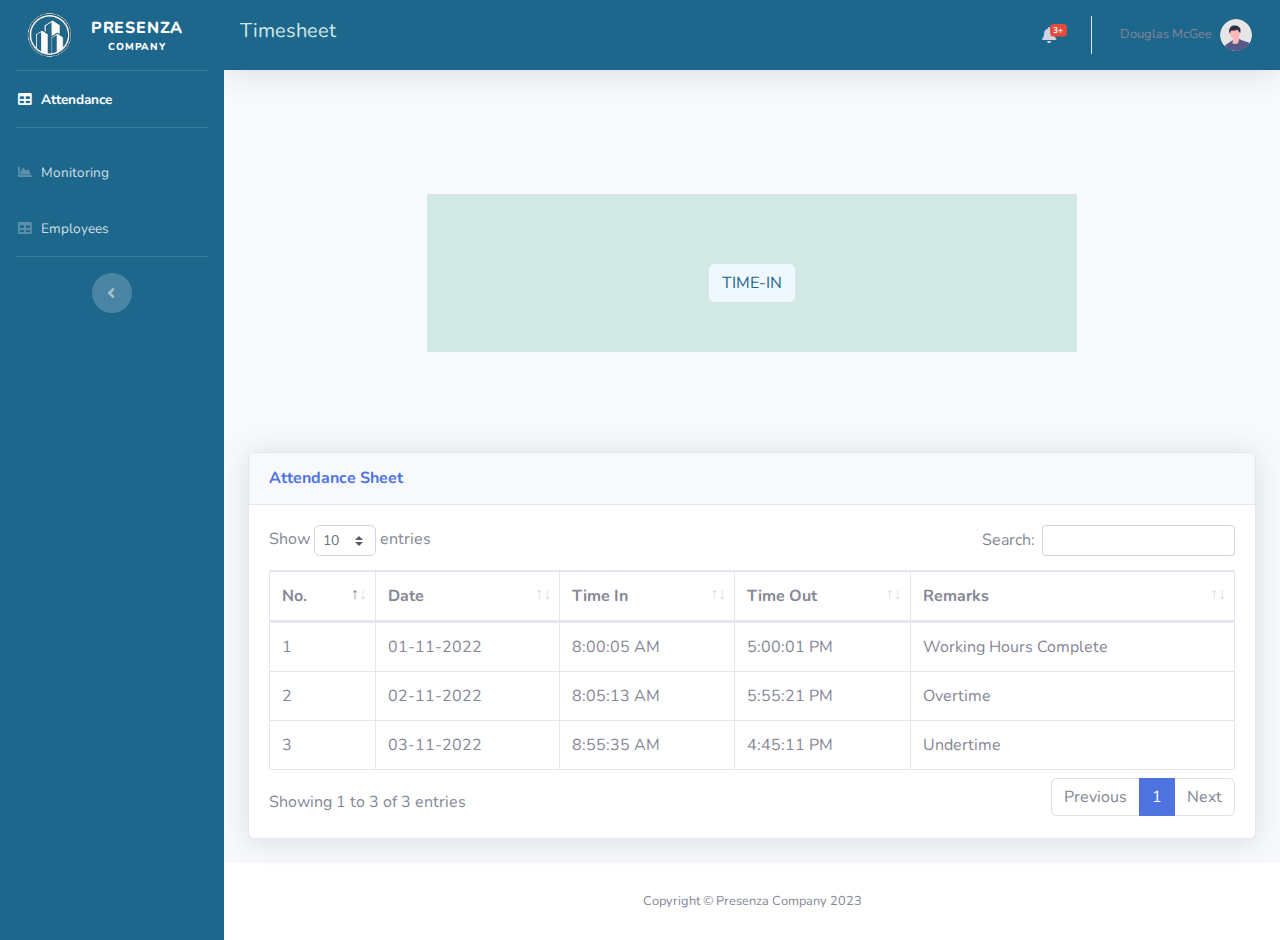
<file: index.html>
<!DOCTYPE html>
<html lang="en">
  <head>
    <meta charset="utf-8" />
    <meta http-equiv="X-UA-Compatible" content="IE=edge" />
    <meta
      name="viewport"
      content="width=device-width, initial-scale=1, shrink-to-fit=no"
    />
    <meta name="description" content="" />
    <meta name="author" content="" />

    <title>Attendance</title>

    <!-- Custom fonts for this template -->
    <link
      href="vendor/fontawesome-free/css/all.min.css"
      rel="stylesheet"
      type="text/css"
    />
    <link
      href="https://fonts.googleapis.com/css?family=Nunito:200,200i,300,300i,400,400i,600,600i,700,700i,800,800i,900,900i"
      rel="stylesheet"
    />

    <!-- Custom styles for this template -->
    <link href="css/sb-admin-2.min.css" rel="stylesheet" />

    <!-- Custom styles for this page -->
    <link
      href="vendor/datatables/dataTables.bootstrap4.min.css"
      rel="stylesheet"
    />
    <link rel="stylesheet" href="css/style.css" />
  </head>

  <body id="page-top">
    <!-- Page Wrapper -->
    <div id="wrapper">
      <!-- Sidebar -->
      <ul
        class="navbar-nav sidebar sidebar-dark accordion"
        id="accordionSidebar"
      >
        <!-- Sidebar - Brand -->
        <a
          class="sidebar-brand d-flex align-items-center justify-content-center"
          href="index.html"
        >
          <div class="sidebar-brand-icon">
            <img src="img/logo-w.png" alt="" />
          </div>
          <div class="sidebar-brand-text mx-3">
            <div>PRESENZA</div>
            <div class="com">COMPANY</div>
          </div>
        </a>

        <!-- Divider -->
        <hr class="sidebar-divider my-0" />

        <!-- Nav Item - Dashboard -->
        <li class="nav-item active">
          <a class="nav-link" href="index.html">
            <i class="fas fa-fw fa-table"></i>
            <span>Attendance</span></a
          >
        </li>

        <!-- Divider -->
        <hr class="sidebar-divider" />

        <!-- Nav Item - Monitoring -->
        <li class="nav-item">
          <a class="nav-link" href="charts.html">
            <i class="fas fa-fw fa-chart-area"></i>
            <span>Monitoring</span></a
          >
        </li>

        <!-- Nav Item - Employees -->
        <li class="nav-item">
          <a class="nav-link" href="tables.html">
            <i class="fas fa-fw fa-table"></i>
            <span>Employees</span></a
          >
        </li>

        <!-- Divider -->
        <hr class="sidebar-divider d-none d-md-block" />

        <!-- Sidebar Toggler (Sidebar) -->
        <div class="text-center d-none d-md-inline">
          <button class="rounded-circle border-0" id="sidebarToggle"></button>
        </div>
      </ul>
      <!-- End of Sidebar -->

      <!-- Content Wrapper -->
      <div id="content-wrapper" class="d-flex flex-column">
        <!-- Main Content -->
        <div id="content">
          <!-- Topbar -->
          <nav
            class="navbar navbar-expand navbar-light mainc topbar mb-4 static-top shadow"
          >
            <!-- Sidebar Toggle (Topbar) -->
            <form class="form-inline">
              <button
                id="sidebarToggleTop"
                class="btn btn-link d-md-none rounded-circle mr-3"
              >
                <i class="fa fa-bars"></i>
              </button>
            </form>

            <!-- Topbar Search -->
            <h5>Timesheet</h5>

            <!-- Topbar Navbar -->
            <ul class="navbar-nav ml-auto">
              <!-- Nav Item - Alerts -->
              <li class="nav-item dropdown no-arrow mx-1">
                <a
                  class="nav-link dropdown-toggle"
                  href="#"
                  id="alertsDropdown"
                  role="button"
                  data-toggle="dropdown"
                  aria-haspopup="true"
                  aria-expanded="false"
                >
                  <i class="fas fa-bell fa-fw"></i>
                  <!-- Counter - Alerts -->
                  <span class="badge badge-danger badge-counter">3+</span>
                </a>
                <!-- Dropdown - Alerts -->
                <div
                  class="dropdown-list dropdown-menu dropdown-menu-right shadow animated--grow-in"
                  aria-labelledby="alertsDropdown"
                >
                  <h6 class="dropdown-header">Alerts Center</h6>
                  <a class="dropdown-item d-flex align-items-center" href="#">
                    <div class="mr-3">
                      <div class="icon-circle bg-primary">
                        <i class="fas fa-file-alt text-white"></i>
                      </div>
                    </div>
                    <div>
                      <div class="small text-gray-500">December 12, 2019</div>
                      <span class="font-weight-bold"
                        >A new monthly report is ready to download!</span
                      >
                    </div>
                  </a>
                  <a class="dropdown-item d-flex align-items-center" href="#">
                    <div class="mr-3">
                      <div class="icon-circle bg-success">
                        <i class="fas fa-donate text-white"></i>
                      </div>
                    </div>
                    <div>
                      <div class="small text-gray-500">December 7, 2019</div>
                      $290.29 has been deposited into your account!
                    </div>
                  </a>
                  <a class="dropdown-item d-flex align-items-center" href="#">
                    <div class="mr-3">
                      <div class="icon-circle bg-warning">
                        <i class="fas fa-exclamation-triangle text-white"></i>
                      </div>
                    </div>
                    <div>
                      <div class="small text-gray-500">December 2, 2019</div>
                      Spending Alert: We've noticed unusually high spending for
                      your account.
                    </div>
                  </a>
                  <a
                    class="dropdown-item text-center small text-gray-500"
                    href="#"
                    >Show All Alerts</a
                  >
                </div>
              </li>

              <div class="topbar-divider d-none d-sm-block"></div>

              <!-- Nav Item - User Information -->
              <li class="nav-item dropdown no-arrow">
                <a
                  class="nav-link dropdown-toggle"
                  href="#"
                  id="userDropdown"
                  role="button"
                  data-toggle="dropdown"
                  aria-haspopup="true"
                  aria-expanded="false"
                >
                  <span class="mr-2 d-none d-lg-inline text-gray-600 small"
                    >Douglas McGee</span
                  >
                  <img
                    class="img-profile rounded-circle"
                    src="img/undraw_profile.svg"
                  />
                </a>
                <!-- Dropdown - User Information -->
                <div
                  class="dropdown-menu dropdown-menu-right shadow animated--grow-in"
                  aria-labelledby="userDropdown"
                >
                  <a class="dropdown-item" href="#">
                    <i class="fas fa-user fa-sm fa-fw mr-2 text-gray-400"></i>
                    Profile
                  </a>
                  <a class="dropdown-item" href="#">
                    <i class="fas fa-cogs fa-sm fa-fw mr-2 text-gray-400"></i>
                    Settings
                  </a>
                  <a class="dropdown-item" href="#">
                    <i class="fas fa-list fa-sm fa-fw mr-2 text-gray-400"></i>
                    Activity Log
                  </a>
                  <div class="dropdown-divider"></div>
                  <a
                    class="dropdown-item"
                    href="#"
                    data-toggle="modal"
                    data-target="#logoutModal"
                  >
                    <i
                      class="fas fa-sign-out-alt fa-sm fa-fw mr-2 text-gray-400"
                    ></i>
                    Logout
                  </a>
                </div>
              </li>
            </ul>
          </nav>
          <!-- End of Topbar -->

          <!-- Begin Page Content -->
          <div class="container-fluid">
            <!-- Page Heading -->
            <!-- Page Heading -->
            <div class="cntr">
              <div
                class="mg-100 sub-color"
                style="width: 650px; height: fit-content"
              >
                <div class="mg-50">
                  <div class="container-fluid">
                    <div class="row justify-content-around">
                      <div class="col-lg-12 cntr">
                        <div id="clock"></div>
                      </div>
                    </div>
                  </div>
                  <div class="container-fluid">
                    <div class="row justify-content-around">
                      <div class="col-lg-12 cntr">
                        <div id="date"></div>
                      </div>
                    </div>
                  </div>
                  <div class="container-fluid mg-20">
                    <div class="row justify-content-around">
                      <div class="col-lg-12 cntr">
                        <button
                          type="submit"
                          class="btn"
                          id="btn-1"
                          style="background-color: #eff8ff; color: #1d668c"
                        >
                          TIME-IN
                        </button>
                      </div>
                    </div>
                  </div>
                </div>
              </div>
            </div>

            <!-- DataTales Example -->
            <div class="card shadow mb-4">
              <div class="card-header py-3">
                <h6 class="m-0 font-weight-bold text-primary">
                  Attendance Sheet
                </h6>
              </div>
              <div class="card-body">
                <div class="table-responsive">
                  <table
                    class="table table-bordered"
                    id="dataTable"
                    width="100%"
                    cellspacing="0"
                  >
                    <thead>
                      <tr>
                        <th>No.</th>
                        <th>Date</th>
                        <th>Time In</th>
                        <th>Time Out</th>
                        <th>Remarks</th>
                      </tr>
                    </thead>
                    <tbody>
                      <tr>
                        <td>1</td>
                        <td>01-11-2022</td>
                        <td>8:00:05 AM</td>
                        <td>5:00:01 PM</td>
                        <td>Working Hours Complete</td>
                      </tr>
                      <tr>
                        <td>2</td>
                        <td>02-11-2022</td>
                        <td>8:05:13 AM</td>
                        <td>5:55:21 PM</td>
                        <td>Overtime</td>
                      </tr>
                      <tr>
                        <td>3</td>
                        <td>03-11-2022</td>
                        <td>8:55:35 AM</td>
                        <td>4:45:11 PM</td>
                        <td>Undertime</td>
                      </tr>
                    </tbody>
                  </table>
                </div>
              </div>
            </div>
          </div>
          <!-- /.container-fluid -->
        </div>
        <!-- End of Main Content -->

        <!-- Footer -->
        <footer class="sticky-footer bg-white">
          <div class="container my-auto">
            <div class="copyright text-center my-auto">
              <span>Copyright &copy; Presenza Company 2023</span>
            </div>
          </div>
        </footer>
        <!-- End of Footer -->
      </div>
      <!-- End of Content Wrapper -->
    </div>
    <!-- End of Page Wrapper -->

    <!-- Scroll to Top Button-->
    <a class="scroll-to-top rounded" href="#page-top">
      <i class="fas fa-angle-up"></i>
    </a>

    <!-- Logout Modal-->
    <div
      class="modal fade"
      id="logoutModal"
      tabindex="-1"
      role="dialog"
      aria-labelledby="exampleModalLabel"
      aria-hidden="true"
    >
      <div class="modal-dialog" role="document">
        <div class="modal-content">
          <div class="modal-header">
            <h5 class="modal-title" id="exampleModalLabel">Ready to Leave?</h5>
            <button
              class="close"
              type="button"
              data-dismiss="modal"
              aria-label="Close"
            >
              <span aria-hidden="true">×</span>
            </button>
          </div>
          <div class="modal-body">
            Select "Logout" below if you are ready to end your current session.
          </div>
          <div class="modal-footer">
            <button
              class="btn btn-secondary"
              type="button"
              data-dismiss="modal"
            >
              Cancel
            </button>
            <a class="btn btn-primary" href="login.html">Logout</a>
          </div>
        </div>
      </div>
    </div>

    <!-- Bootstrap core JavaScript-->
    <script src="vendor/jquery/jquery.min.js"></script>
    <script src="vendor/bootstrap/js/bootstrap.bundle.min.js"></script>

    <!-- Core plugin JavaScript-->
    <script src="vendor/jquery-easing/jquery.easing.min.js"></script>

    <!-- Custom scripts for all pages-->
    <script src="js/sb-admin-2.min.js"></script>

    <!-- Page level plugins -->
    <script src="vendor/datatables/jquery.dataTables.min.js"></script>
    <script src="vendor/datatables/dataTables.bootstrap4.min.js"></script>

    <!-- Page level custom scripts -->
    <script src="js/demo/datatables-demo.js"></script>

    <script>
      function updateClock() {
        // Get the current time
        var now = new Date();

        // Get the hours, minutes, and seconds
        var hours = now.getHours();
        var minutes = now.getMinutes();
        var seconds = now.getSeconds();

        // Pad the hours, minutes, and seconds with leading zeros if needed
        hours = hours < 10 ? "0" + hours : hours;
        minutes = minutes < 10 ? "0" + minutes : minutes;
        seconds = seconds < 10 ? "0" + seconds : seconds;

        // Convert the hours to 12-hour format
        var ampm = hours >= 12 ? "PM" : "AM";
        hours = hours > 12 ? hours - 12 : hours;
        hours = hours == 0 ? 12 : hours;

        // Construct the clock display string
        var clockString = hours + ":" + minutes + ":" + seconds + " " + ampm;

        // Update the clock div with the current time
        document.getElementById("clock").innerHTML = clockString;
      }

      // Update the clock every 1000 milliseconds (1 second)
      setInterval(updateClock, 1000);

      function updateDate() {
        // Get the current date
        var now = new Date();

        // Get the day of the week, month, day, and year

        var month = [
          "January",
          "February",
          "March",
          "April",
          "May",
          "June",
          "July",
          "August",
          "September",
          "October",
          "November",
          "December",
        ][now.getMonth()];
        var day = now.getDate();
        var year = now.getFullYear();

        // Construct the date display string
        var dateString = " " + month + " " + day + ", " + year;

        // Update the date div with the current date
        document.getElementById("date").innerHTML = dateString;
      }

      // Update the date every 1000 milliseconds (1 second)
      setInterval(updateDate, 1000);
    </script>
  </body>
</html>
</file>
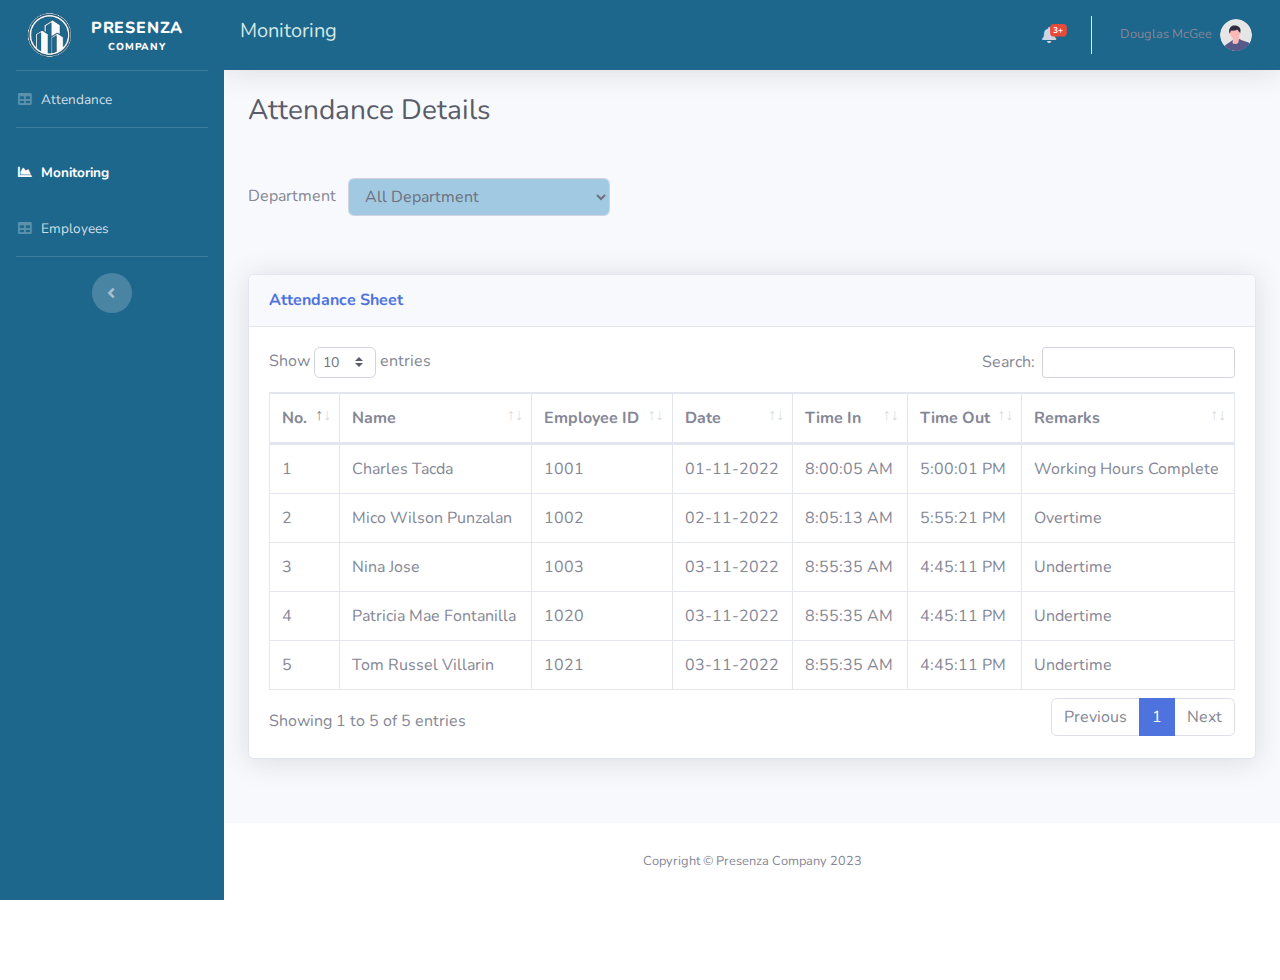
<file: charts.html>
<!DOCTYPE html>
<html lang="en">
  <head>
    <meta charset="utf-8" />
    <meta http-equiv="X-UA-Compatible" content="IE=edge" />
    <meta
      name="viewport"
      content="width=device-width, initial-scale=1, shrink-to-fit=no"
    />
    <meta name="description" content="" />
    <meta name="author" content="" />

    <title>Monitoring</title>

    <!-- Custom fonts for this template -->
    <link
      href="vendor/fontawesome-free/css/all.min.css"
      rel="stylesheet"
      type="text/css"
    />
    <link
      href="https://fonts.googleapis.com/css?family=Nunito:200,200i,300,300i,400,400i,600,600i,700,700i,800,800i,900,900i"
      rel="stylesheet"
    />

    <!-- Custom styles for this template -->
    <link href="css/sb-admin-2.min.css" rel="stylesheet" />

    <!-- Custom styles for this page -->
    <link
      href="vendor/datatables/dataTables.bootstrap4.min.css"
      rel="stylesheet"
    />
    <link rel="stylesheet" href="css/style.css" />
  </head>

  <body id="page-top">
    <!-- Page Wrapper -->
    <div id="wrapper">
      <!-- Sidebar -->
      <ul
        class="navbar-nav sidebar sidebar-dark accordion"
        id="accordionSidebar"
      >
        <!-- Sidebar - Brand -->
        <a
          class="sidebar-brand d-flex align-items-center justify-content-center"
          href="index.html"
        >
          <div class="sidebar-brand-icon">
            <img src="img/logo-w.png" alt="" />
          </div>
          <div class="sidebar-brand-text mx-3">
            <div>PRESENZA</div>
            <div class="com">COMPANY</div>
          </div>
        </a>

        <!-- Divider -->
        <hr class="sidebar-divider my-0" />

        <!-- Nav Item - Dashboard -->
        <li class="nav-item">
          <a class="nav-link" href="index.html">
            <i class="fas fa-fw fa-table"></i>
            <span>Attendance</span></a
          >
        </li>

        <!-- Divider -->
        <hr class="sidebar-divider" />

        <!-- Nav Item - Monitoring -->
        <li class="nav-item active">
          <a class="nav-link" href="charts.html">
            <i class="fas fa-fw fa-chart-area"></i>
            <span>Monitoring</span></a
          >
        </li>

        <!-- Nav Item - Employees -->
        <li class="nav-item">
          <a class="nav-link" href="tables.html">
            <i class="fas fa-fw fa-table"></i>
            <span>Employees</span></a
          >
        </li>

        <!-- Divider -->
        <hr class="sidebar-divider d-none d-md-block" />

        <!-- Sidebar Toggler (Sidebar) -->
        <div class="text-center d-none d-md-inline">
          <button class="rounded-circle border-0" id="sidebarToggle"></button>
        </div>
      </ul>
      <!-- End of Sidebar -->

      <!-- Content Wrapper -->
      <div id="content-wrapper" class="d-flex flex-column">
        <!-- Main Content -->
        <div id="content">
          <!-- Topbar -->
          <nav
            class="navbar navbar-expand navbar-light mainc topbar mb-4 static-top shadow"
          >
            <!-- Sidebar Toggle (Topbar) -->
            <form class="form-inline">
              <button
                id="sidebarToggleTop"
                class="btn btn-link d-md-none rounded-circle mr-3"
              >
                <i class="fa fa-bars"></i>
              </button>
            </form>

            <!-- Topbar Search -->
            <h5>Monitoring</h5>

            <!-- Topbar Navbar -->
            <ul class="navbar-nav ml-auto">
              <!-- Nav Item - Alerts -->
              <li class="nav-item dropdown no-arrow mx-1">
                <a
                  class="nav-link dropdown-toggle"
                  href="#"
                  id="alertsDropdown"
                  role="button"
                  data-toggle="dropdown"
                  aria-haspopup="true"
                  aria-expanded="false"
                >
                  <i class="fas fa-bell fa-fw"></i>
                  <!-- Counter - Alerts -->
                  <span class="badge badge-danger badge-counter">3+</span>
                </a>
                <!-- Dropdown - Alerts -->
                <div
                  class="dropdown-list dropdown-menu dropdown-menu-right shadow animated--grow-in"
                  aria-labelledby="alertsDropdown"
                >
                  <h6 class="dropdown-header">Alerts Center</h6>
                  <a class="dropdown-item d-flex align-items-center" href="#">
                    <div class="mr-3">
                      <div class="icon-circle bg-primary">
                        <i class="fas fa-file-alt text-white"></i>
                      </div>
                    </div>
                    <div>
                      <div class="small text-gray-500">December 12, 2019</div>
                      <span class="font-weight-bold"
                        >A new monthly report is ready to download!</span
                      >
                    </div>
                  </a>
                  <a class="dropdown-item d-flex align-items-center" href="#">
                    <div class="mr-3">
                      <div class="icon-circle bg-success">
                        <i class="fas fa-donate text-white"></i>
                      </div>
                    </div>
                    <div>
                      <div class="small text-gray-500">December 7, 2019</div>
                      $290.29 has been deposited into your account!
                    </div>
                  </a>
                  <a class="dropdown-item d-flex align-items-center" href="#">
                    <div class="mr-3">
                      <div class="icon-circle bg-warning">
                        <i class="fas fa-exclamation-triangle text-white"></i>
                      </div>
                    </div>
                    <div>
                      <div class="small text-gray-500">December 2, 2019</div>
                      Spending Alert: We've noticed unusually high spending for
                      your account.
                    </div>
                  </a>
                  <a
                    class="dropdown-item text-center small text-gray-500"
                    href="#"
                    >Show All Alerts</a
                  >
                </div>
              </li>

              <div class="topbar-divider d-none d-sm-block"></div>

              <!-- Nav Item - User Information -->
              <li class="nav-item dropdown no-arrow">
                <a
                  class="nav-link dropdown-toggle"
                  href="#"
                  id="userDropdown"
                  role="button"
                  data-toggle="dropdown"
                  aria-haspopup="true"
                  aria-expanded="false"
                >
                  <span class="mr-2 d-none d-lg-inline text-gray-600 small"
                    >Douglas McGee</span
                  >
                  <img
                    class="img-profile rounded-circle"
                    src="img/undraw_profile.svg"
                  />
                </a>
                <!-- Dropdown - User Information -->
                <div
                  class="dropdown-menu dropdown-menu-right shadow animated--grow-in"
                  aria-labelledby="userDropdown"
                >
                  <a class="dropdown-item" href="#">
                    <i class="fas fa-user fa-sm fa-fw mr-2 text-gray-400"></i>
                    Profile
                  </a>
                  <a class="dropdown-item" href="#">
                    <i class="fas fa-cogs fa-sm fa-fw mr-2 text-gray-400"></i>
                    Settings
                  </a>
                  <a class="dropdown-item" href="#">
                    <i class="fas fa-list fa-sm fa-fw mr-2 text-gray-400"></i>
                    Activity Log
                  </a>
                  <div class="dropdown-divider"></div>
                  <a
                    class="dropdown-item"
                    href="#"
                    data-toggle="modal"
                    data-target="#logoutModal"
                  >
                    <i
                      class="fas fa-sign-out-alt fa-sm fa-fw mr-2 text-gray-400"
                    ></i>
                    Logout
                  </a>
                </div>
              </li>
            </ul>
          </nav>
          <!-- End of Topbar -->

          <!-- Begin Page Content -->
          <div class="container-fluid">
            <!-- Page Heading -->
            <h1 class="h3 mb-2 text-gray-800">Attendance Details</h1>
            <!-- DataTales Example -->

            <div class="row mg-50">
              <p class="ml-10 mg-10">Department</p>
              <div class="dropdown">
                <select
                  id="dept"
                  class="form-select form-control btnc"
                  style="width: max-content"
                >
                <option selected>All Department</option>
                <option>Human Resource Department</option>
                <option>IT Department</option>
                <option>Marketing Department</option>
                <option>Operations Department</option>
                </select>
              </div>
            </div>

          

            <!-- DataTales Example -->
            <div class="card shadow mb-4">
              <div class="card-header py-3">
                <h6 class="m-0 font-weight-bold text-primary">
                  Attendance Sheet
                </h6>
              </div>
              <div class="card-body">
                <div class="table-responsive">
                  <table
                    class="table table-bordered"
                    id="dataTable"
                    width="100%"
                    cellspacing="0"
                  >
                    <thead>
                      <tr>
                        <th>No.</th>
                        <th>Name</th>
                        <th>Employee ID</th>
                        <th>Date</th>
                        <th>Time In</th>
                        <th>Time Out</th>
                        <th>Remarks</th>
                      </tr>
                    </thead>
                    <tbody>
                      <tr>
                        <td>1</td>
                        <td>Charles Tacda</td>
                        <td>1001</td>
                        <td>01-11-2022</td>
                        <td>8:00:05 AM</td>
                        <td>5:00:01 PM</td>
                        <td>Working Hours Complete</td>
                      </tr>
                      <tr>
                        <td>2</td>
                        <td>Mico Wilson Punzalan</td>
                        <td>1002</td>
                        <td>02-11-2022</td>
                        <td>8:05:13 AM</td>
                        <td>5:55:21 PM</td>
                        <td>Overtime</td>
                      </tr>
                      <tr>
                        <td>3</td>
                        <td>Nina Jose</td>
                        <td>1003</td>
                        <td>03-11-2022</td>
                        <td>8:55:35 AM</td>
                        <td>4:45:11 PM</td>
                        <td>Undertime</td>
                      </tr>
                      <tr>
                        <td>4</td>
                        <td>Patricia Mae Fontanilla</td>
                        <td>1020</td>
                        <td>03-11-2022</td>
                        <td>8:55:35 AM</td>
                        <td>4:45:11 PM</td>
                        <td>Undertime</td>
                      </tr>
                      <tr>
                        <td>5</td>
                        <td>Tom Russel Villarin</td>
                        <td>1021</td>
                        <td>03-11-2022</td>
                        <td>8:55:35 AM</td>
                        <td>4:45:11 PM</td>
                        <td>Undertime</td>
                      </tr>
                    </tbody>
                  </table>
                </div>
              </div>
            </div>
          </div>
          <!-- /.container-fluid -->
        </div>
        <!-- End of Main Content -->

        <!-- Footer -->
        <footer class="sticky-footer bg-white">
          <div class="container my-auto">
            <div class="copyright text-center my-auto">
              <span>Copyright &copy; Presenza Company 2023</span>
            </div>
          </div>
        </footer>
        <!-- End of Footer -->
      </div>
      <!-- End of Content Wrapper -->
    </div>
    <!-- End of Page Wrapper -->

    <!-- Scroll to Top Button-->
    <a class="scroll-to-top rounded" href="#page-top">
      <i class="fas fa-angle-up"></i>
    </a>

    <!-- Logout Modal-->
    <div
      class="modal fade"
      id="logoutModal"
      tabindex="-1"
      role="dialog"
      aria-labelledby="exampleModalLabel"
      aria-hidden="true"
    >
      <div class="modal-dialog" role="document">
        <div class="modal-content">
          <div class="modal-header">
            <h5 class="modal-title" id="exampleModalLabel">Ready to Leave?</h5>
            <button
              class="close"
              type="button"
              data-dismiss="modal"
              aria-label="Close"
            >
              <span aria-hidden="true">×</span>
            </button>
          </div>
          <div class="modal-body">
            Select "Logout" below if you are ready to end your current session.
          </div>
          <div class="modal-footer">
            <button
              class="btn btn-secondary"
              type="button"
              data-dismiss="modal"
            >
              Cancel
            </button>
            <a class="btn btn-primary" href="login.html">Logout</a>
          </div>
        </div>
      </div>
    </div>

    <!-- Bootstrap core JavaScript-->
    <script src="vendor/jquery/jquery.min.js"></script>
    <script src="vendor/bootstrap/js/bootstrap.bundle.min.js"></script>

    <!-- Core plugin JavaScript-->
    <script src="vendor/jquery-easing/jquery.easing.min.js"></script>

    <!-- Custom scripts for all pages-->
    <script src="js/sb-admin-2.min.js"></script>

    <!-- Page level plugins -->
    <script src="vendor/datatables/jquery.dataTables.min.js"></script>
    <script src="vendor/datatables/dataTables.bootstrap4.min.js"></script>

    <!-- Page level custom scripts -->
    <script src="js/demo/datatables-demo.js"></script>
  </body>
</html>
</file>
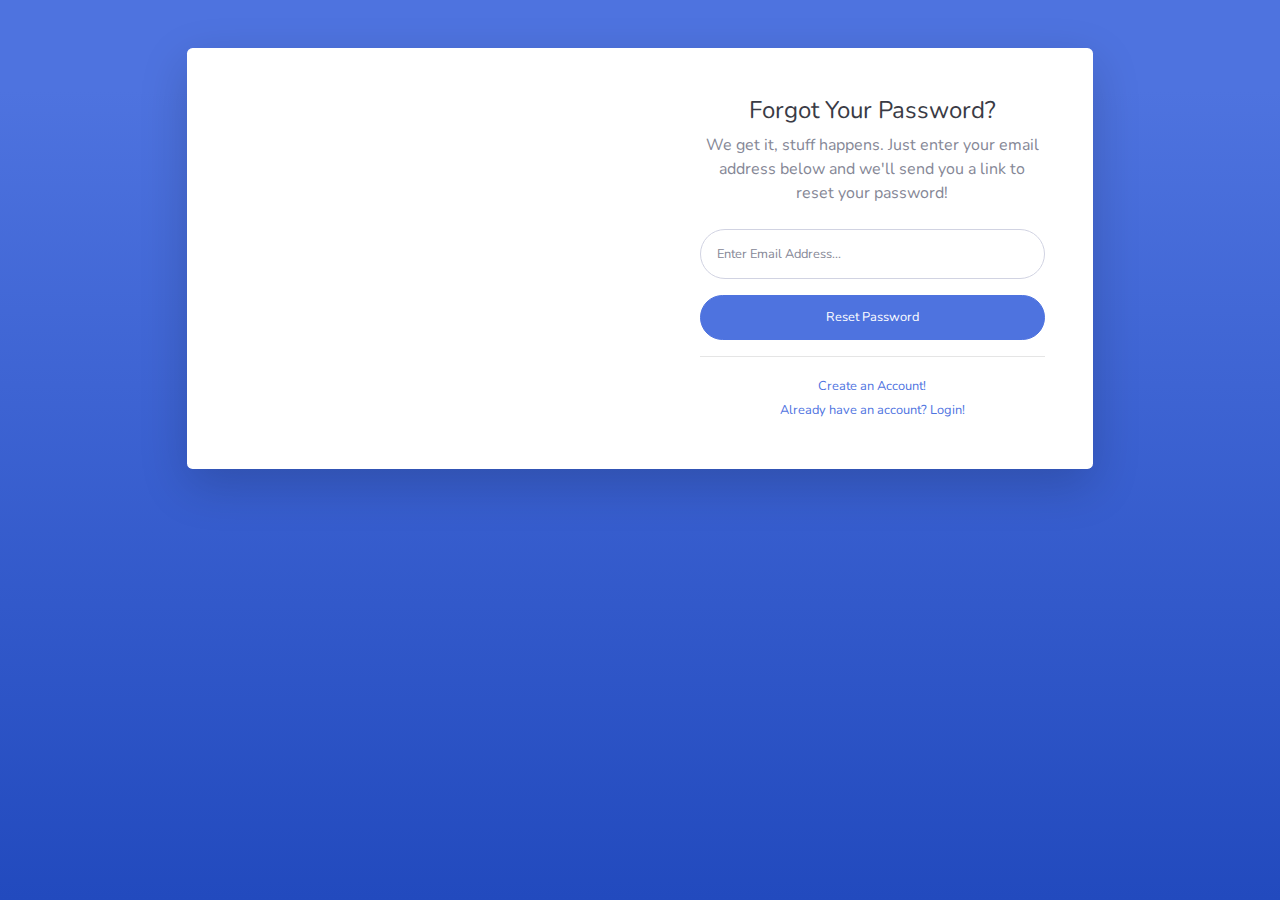
<file: forgot-password.html>
<!DOCTYPE html>
<html lang="en">

<head>

    <meta charset="utf-8">
    <meta http-equiv="X-UA-Compatible" content="IE=edge">
    <meta name="viewport" content="width=device-width, initial-scale=1, shrink-to-fit=no">
    <meta name="description" content="">
    <meta name="author" content="">

    <title>SB Admin 2 - Forgot Password</title>

    <!-- Custom fonts for this template-->
    <link href="vendor/fontawesome-free/css/all.min.css" rel="stylesheet" type="text/css">
    <link
        href="https://fonts.googleapis.com/css?family=Nunito:200,200i,300,300i,400,400i,600,600i,700,700i,800,800i,900,900i"
        rel="stylesheet">

    <!-- Custom styles for this template-->
    <link href="css/sb-admin-2.min.css" rel="stylesheet">

</head>

<body class="bg-gradient-primary">

    <div class="container">

        <!-- Outer Row -->
        <div class="row justify-content-center">

            <div class="col-xl-10 col-lg-12 col-md-9">

                <div class="card o-hidden border-0 shadow-lg my-5">
                    <div class="card-body p-0">
                        <!-- Nested Row within Card Body -->
                        <div class="row">
                            <div class="col-lg-6 d-none d-lg-block bg-password-image"></div>
                            <div class="col-lg-6">
                                <div class="p-5">
                                    <div class="text-center">
                                        <h1 class="h4 text-gray-900 mb-2">Forgot Your Password?</h1>
                                        <p class="mb-4">We get it, stuff happens. Just enter your email address below
                                            and we'll send you a link to reset your password!</p>
                                    </div>
                                    <form class="user">
                                        <div class="form-group">
                                            <input type="email" class="form-control form-control-user"
                                                id="exampleInputEmail" aria-describedby="emailHelp"
                                                placeholder="Enter Email Address...">
                                        </div>
                                        <a href="login.html" class="btn btn-primary btn-user btn-block">
                                            Reset Password
                                        </a>
                                    </form>
                                    <hr>
                                    <div class="text-center">
                                        <a class="small" href="register.html">Create an Account!</a>
                                    </div>
                                    <div class="text-center">
                                        <a class="small" href="login.html">Already have an account? Login!</a>
                                    </div>
                                </div>
                            </div>
                        </div>
                    </div>
                </div>

            </div>

        </div>

    </div>

    <!-- Bootstrap core JavaScript-->
    <script src="vendor/jquery/jquery.min.js"></script>
    <script src="vendor/bootstrap/js/bootstrap.bundle.min.js"></script>

    <!-- Core plugin JavaScript-->
    <script src="vendor/jquery-easing/jquery.easing.min.js"></script>

    <!-- Custom scripts for all pages-->
    <script src="js/sb-admin-2.min.js"></script>

</body>

</html>
</file>
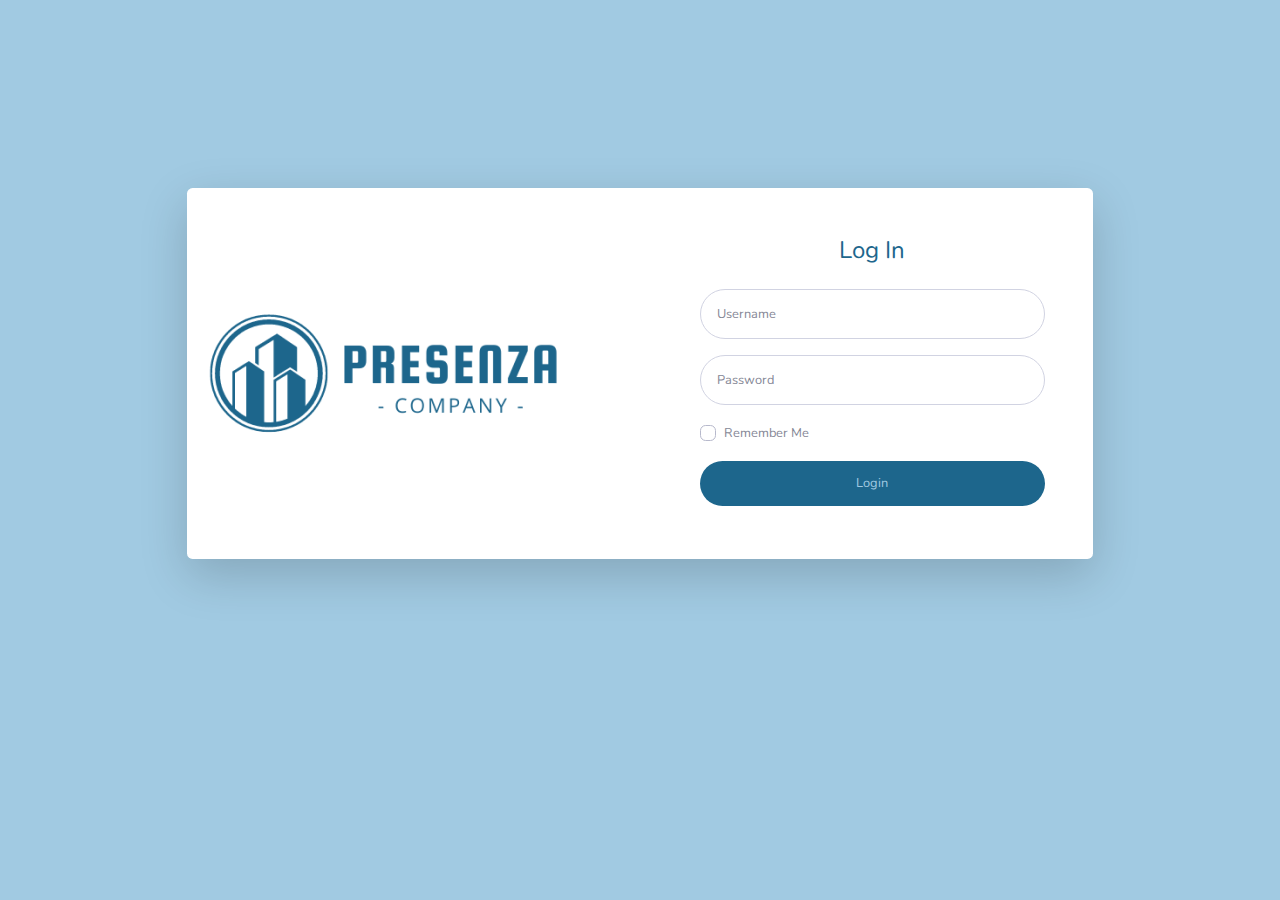
<file: login.html>
<!DOCTYPE html>
<html lang="en">

<head>

    <meta charset="utf-8">
    <meta http-equiv="X-UA-Compatible" content="IE=edge">
    <meta name="viewport" content="width=device-width, initial-scale=1, shrink-to-fit=no">
    <meta name="description" content="">
    <meta name="author" content="">

    <title>Login</title>

    <!-- Custom fonts for this template-->
    <link href="vendor/fontawesome-free/css/all.min.css" rel="stylesheet" type="text/css">
    <link
        href="https://fonts.googleapis.com/css?family=Nunito:200,200i,300,300i,400,400i,600,600i,700,700i,800,800i,900,900i"
        rel="stylesheet">

    <!-- Custom styles for this template-->
    <link href="css/sb-admin-2.min.css" rel="stylesheet">
    <link rel="stylesheet" href="css/style.css">
    <link rel="stylesheet" href="font-awesome/css/all.min.css">

</head>

<body class="btnc">


    <div class="container mg-150" >

        <!-- Outer Row -->
        <div class="row justify-content-center">

            <div class="col-xl-10 col-lg-12 col-md-9">

                <div class="card o-hidden border-0 shadow-lg my-5">
                    <div class="card-body p-0">
                        <!-- Nested Row within Card Body -->
                        <div class="row">
                            <div class="col-lg-6 d-none d-lg-block"><img src="img/logoimg.png" alt=""></div>
                            <div class="col-lg-6">
                                <div class="p-5">
                                    <div class="text-center">
                                        <h1 class="h4 tcolor mb-4">Log In</h1>
                                    </div>
                                    <form class="user">
                                        <div class="form-group">
                                            <input type="name" class="form-control form-control-user"
                                                id="exampleInputName" aria-describedby="Name"
                                                placeholder="Username">
                                        </div>
                                        <div class="form-group">
                                            <input type="password" class="form-control form-control-user"
                                                id="exampleInputPassword" placeholder="Password">
                                        </div>
                                            

                                        <div class="form-group">
                                            <div class="custom-control custom-checkbox small">
                                                <input type="checkbox" class="custom-control-input" id="customCheck">
                                                <label class="custom-control-label" for="customCheck">Remember
                                                    Me</label>
                                            </div>
                                        </div>
                                        <a href="index.html" class="btn mainc btn-user btn-block" style="color: #A1CAE2;">
                                            Login
                                        </a>
                                   
                                        
                                    </form>
                                 
                                </div>
                            </div>
                        </div>
                    </div>
                </div>

            </div>

        </div>

    </div>

    <!-- Bootstrap core JavaScript-->
    <script src="vendor/jquery/jquery.min.js"></script>
    <script src="vendor/bootstrap/js/bootstrap.bundle.min.js"></script>

    <!-- Core plugin JavaScript-->
    <script src="vendor/jquery-easing/jquery.easing.min.js"></script>

    <!-- Custom scripts for all pages-->
    <script src="js/sb-admin-2.min.js"></script>

</body>

</html>
</file>
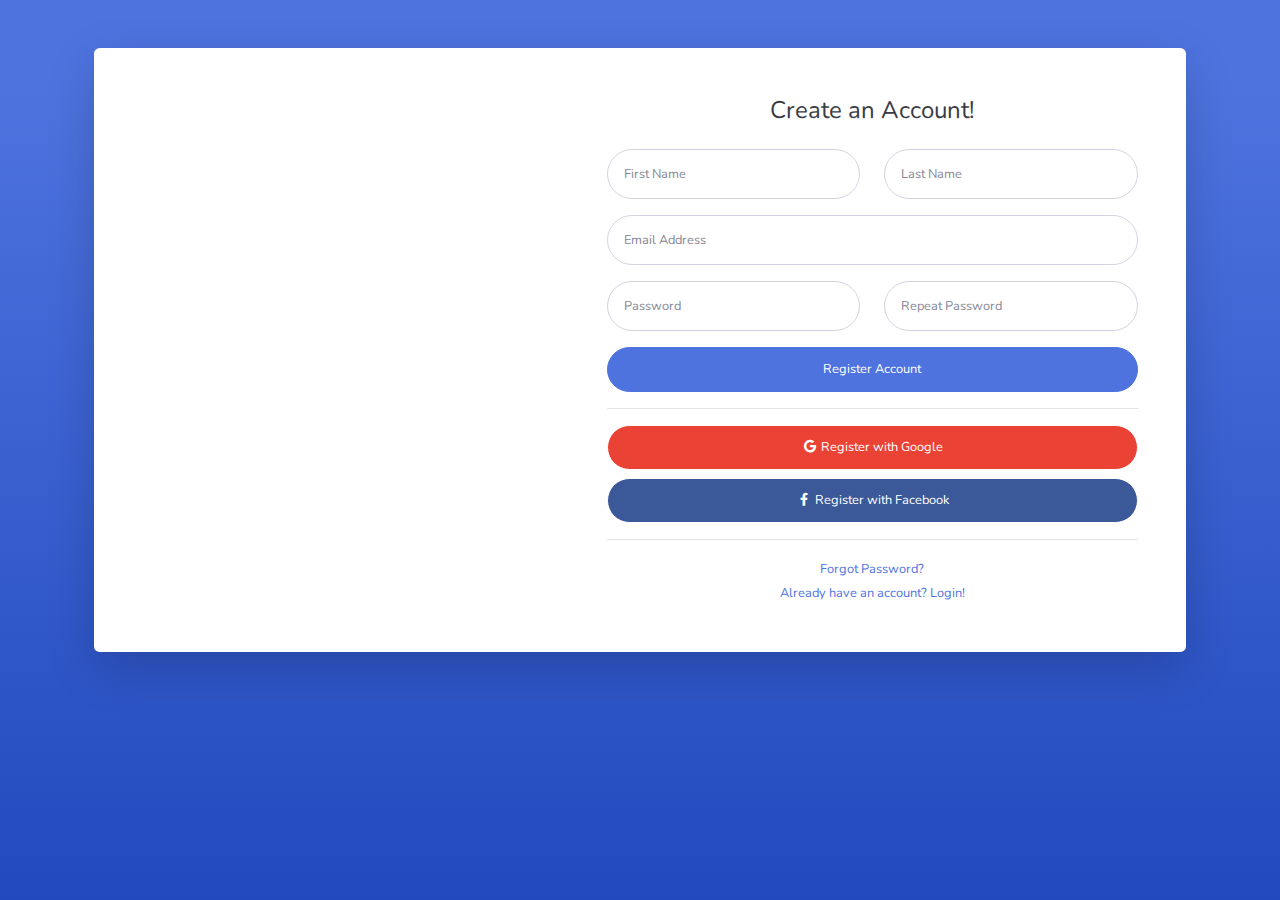
<file: register.html>
<!DOCTYPE html>
<html lang="en">

<head>

    <meta charset="utf-8">
    <meta http-equiv="X-UA-Compatible" content="IE=edge">
    <meta name="viewport" content="width=device-width, initial-scale=1, shrink-to-fit=no">
    <meta name="description" content="">
    <meta name="author" content="">

    <title>SB Admin 2 - Register</title>

    <!-- Custom fonts for this template-->
    <link href="vendor/fontawesome-free/css/all.min.css" rel="stylesheet" type="text/css">
    <link
        href="https://fonts.googleapis.com/css?family=Nunito:200,200i,300,300i,400,400i,600,600i,700,700i,800,800i,900,900i"
        rel="stylesheet">

    <!-- Custom styles for this template-->
    <link href="css/sb-admin-2.min.css" rel="stylesheet">

</head>

<body class="bg-gradient-primary">

    <div class="container">

        <div class="card o-hidden border-0 shadow-lg my-5">
            <div class="card-body p-0">
                <!-- Nested Row within Card Body -->
                <div class="row">
                    <div class="col-lg-5 d-none d-lg-block bg-register-image"></div>
                    <div class="col-lg-7">
                        <div class="p-5">
                            <div class="text-center">
                                <h1 class="h4 text-gray-900 mb-4">Create an Account!</h1>
                            </div>
                            <form class="user">
                                <div class="form-group row">
                                    <div class="col-sm-6 mb-3 mb-sm-0">
                                        <input type="text" class="form-control form-control-user" id="exampleFirstName"
                                            placeholder="First Name">
                                    </div>
                                    <div class="col-sm-6">
                                        <input type="text" class="form-control form-control-user" id="exampleLastName"
                                            placeholder="Last Name">
                                    </div>
                                </div>
                                <div class="form-group">
                                    <input type="email" class="form-control form-control-user" id="exampleInputEmail"
                                        placeholder="Email Address">
                                </div>
                                <div class="form-group row">
                                    <div class="col-sm-6 mb-3 mb-sm-0">
                                        <input type="password" class="form-control form-control-user"
                                            id="exampleInputPassword" placeholder="Password">
                                    </div>
                                    <div class="col-sm-6">
                                        <input type="password" class="form-control form-control-user"
                                            id="exampleRepeatPassword" placeholder="Repeat Password">
                                    </div>
                                </div>
                                <a href="login.html" class="btn btn-primary btn-user btn-block">
                                    Register Account
                                </a>
                                <hr>
                                <a href="index.html" class="btn btn-google btn-user btn-block">
                                    <i class="fab fa-google fa-fw"></i> Register with Google
                                </a>
                                <a href="index.html" class="btn btn-facebook btn-user btn-block">
                                    <i class="fab fa-facebook-f fa-fw"></i> Register with Facebook
                                </a>
                            </form>
                            <hr>
                            <div class="text-center">
                                <a class="small" href="forgot-password.html">Forgot Password?</a>
                            </div>
                            <div class="text-center">
                                <a class="small" href="login.html">Already have an account? Login!</a>
                            </div>
                        </div>
                    </div>
                </div>
            </div>
        </div>

    </div>

    <!-- Bootstrap core JavaScript-->
    <script src="vendor/jquery/jquery.min.js"></script>
    <script src="vendor/bootstrap/js/bootstrap.bundle.min.js"></script>

    <!-- Core plugin JavaScript-->
    <script src="vendor/jquery-easing/jquery.easing.min.js"></script>

    <!-- Custom scripts for all pages-->
    <script src="js/sb-admin-2.min.js"></script>

</body>

</html>
</file>
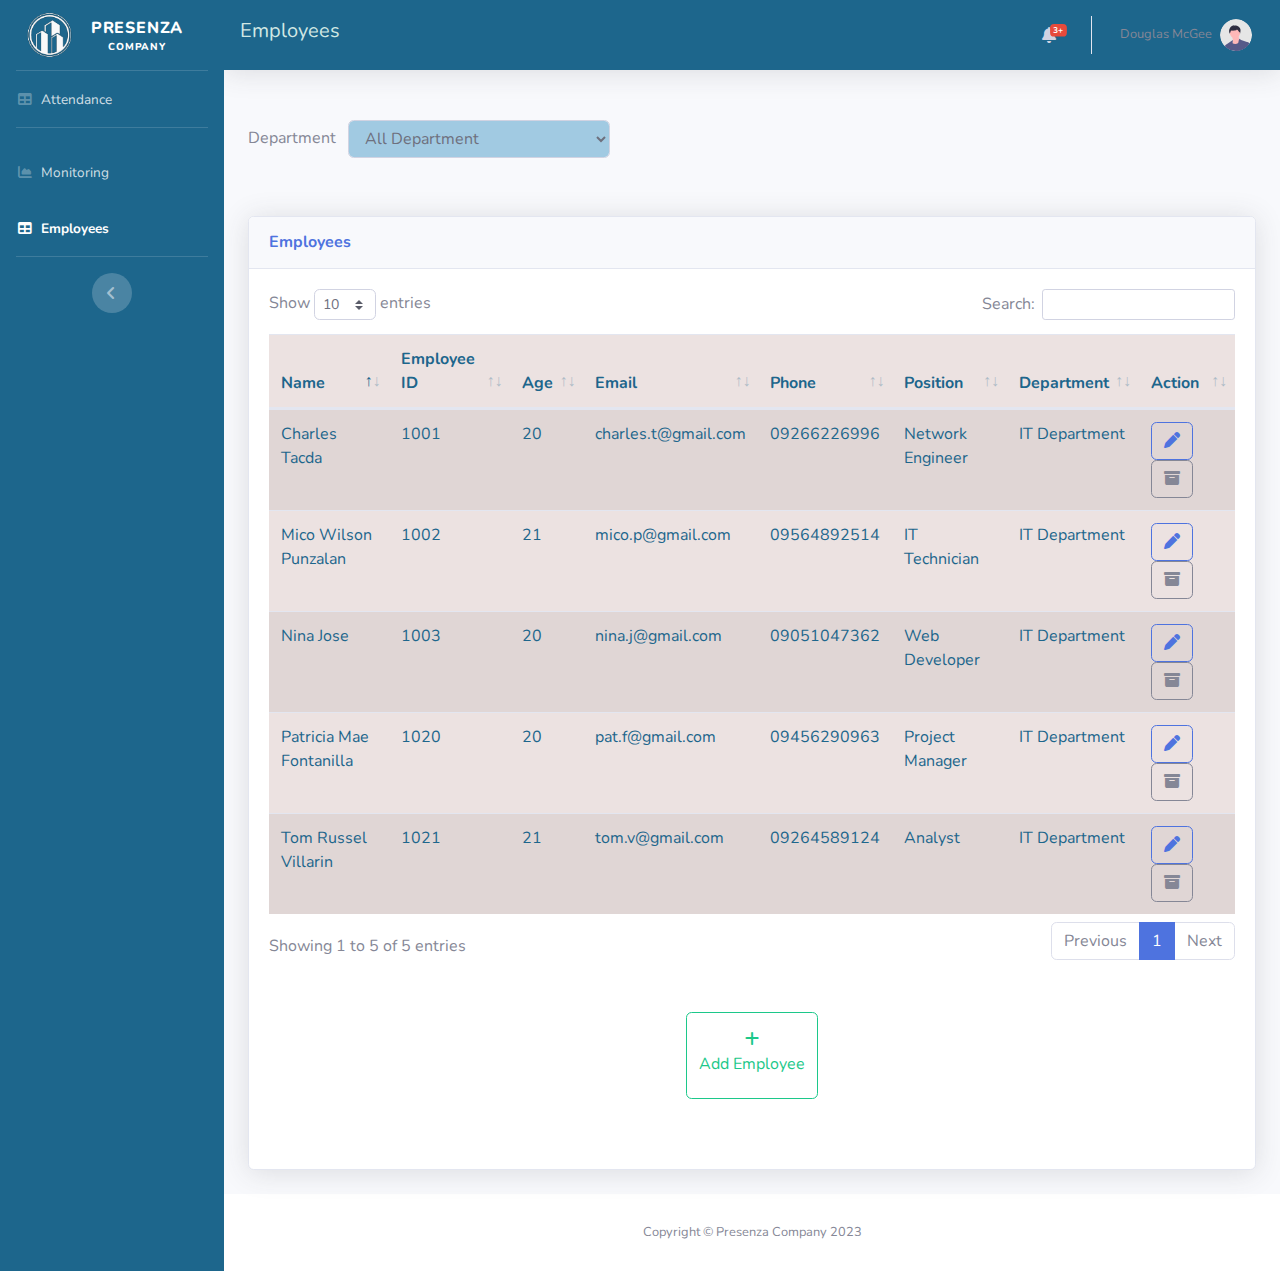
<file: tables.html>
<!DOCTYPE html>
<html lang="en">
  <head>
    <meta charset="utf-8" />
    <meta http-equiv="X-UA-Compatible" content="IE=edge" />
    <meta
      name="viewport"
      content="width=device-width, initial-scale=1, shrink-to-fit=no"
    />
    <meta name="description" content="" />
    <meta name="author" content="" />

    <title>Employees</title>

    <!-- Custom fonts for this template -->
    <link
      href="vendor/fontawesome-free/css/all.min.css"
      rel="stylesheet"
      type="text/css"
    />
    <link
      href="https://fonts.googleapis.com/css?family=Nunito:200,200i,300,300i,400,400i,600,600i,700,700i,800,800i,900,900i"
      rel="stylesheet"
    />

    <!-- Custom styles for this template -->
    <link href="css/sb-admin-2.min.css" rel="stylesheet" />

    <!-- Custom styles for this page -->
    <link
      href="vendor/datatables/dataTables.bootstrap4.min.css"
      rel="stylesheet"
    />
    <link rel="stylesheet" href="css/style.css" />

    <link rel="stylesheet" href="font-awesome/css/all.min.css" />

    <!-- JS for Add Employee
    <script>
        document.getElementById("addEmployee").addEventListener("click", "addEmployeeConfirm");
        function addEmployeeConfirm() {
            confirm("Are you sure you want to add Employee?");
        }
    </script> -->

  </head>

  <body id="page-top">
    <!-- Page Wrapper -->
    <div id="wrapper">
      <!-- Sidebar -->
      <ul
        class="navbar-nav sidebar sidebar-dark accordion"
        id="accordionSidebar"
      >
        <!-- Sidebar - Brand -->
        <a
          class="sidebar-brand d-flex align-items-center justify-content-center"
          href="index.html"
        >
          <div class="sidebar-brand-icon">
            <img src="img/logo-w.png" alt="" />
          </div>
          <div class="sidebar-brand-text mx-3">
            <div>PRESENZA</div>
            <div class="com">COMPANY</div>
          </div>
        </a>

        <!-- Divider -->
        <hr class="sidebar-divider my-0" />

        <!-- Nav Item - Dashboard -->
        <li class="nav-item">
          <a class="nav-link" href="index.html">
            <i class="fas fa-fw fa-table"></i>
            <span>Attendance</span></a
          >
        </li>

        <!-- Divider -->
        <hr class="sidebar-divider" />

        <!-- Nav Item - Monitoring -->
        <li class="nav-item">
          <a class="nav-link" href="charts.html">
            <i class="fas fa-fw fa-chart-area"></i>
            <span>Monitoring</span></a
          >
        </li>

        <!-- Nav Item - Employees -->
        <li class="nav-item active">
          <a class="nav-link" href="tables.html">
            <i class="fas fa-fw fa-table"></i>
            <span>Employees</span></a
          >
        </li>

        <!-- Divider -->
        <hr class="sidebar-divider d-none d-md-block" />

        <!-- Sidebar Toggler (Sidebar) -->
        <div class="text-center d-none d-md-inline">
          <button class="rounded-circle border-0" id="sidebarToggle"></button>
        </div>
      </ul>
      <!-- End of Sidebar -->

      <!-- Content Wrapper -->
      <div id="content-wrapper" class="d-flex flex-column">
        <!-- Main Content -->
        <div id="content">
          <!-- Topbar -->
          <nav
            class="navbar navbar-expand navbar-light mainc topbar mb-4 static-top shadow"
          >
            <!-- Sidebar Toggle (Topbar) -->
            <form class="form-inline">
              <button
                id="sidebarToggleTop"
                class="btn btn-link d-md-none rounded-circle mr-3"
              >
                <i class="fa fa-bars"></i>
              </button>
            </form>

            <!-- Topbar Search -->
            <h5>Employees</h5>

            <!-- Topbar Navbar -->
            <ul class="navbar-nav ml-auto">
              <!-- Nav Item - Alerts -->
              <li class="nav-item dropdown no-arrow mx-1">
                <a
                  class="nav-link dropdown-toggle"
                  href="#"
                  id="alertsDropdown"
                  role="button"
                  data-toggle="dropdown"
                  aria-haspopup="true"
                  aria-expanded="false"
                >
                  <i class="fas fa-bell fa-fw"></i>
                  <!-- Counter - Alerts -->
                  <span class="badge badge-danger badge-counter">3+</span>
                </a>
                <!-- Dropdown - Alerts -->
                <div
                  class="dropdown-list dropdown-menu dropdown-menu-right shadow animated--grow-in"
                  aria-labelledby="alertsDropdown"
                >
                  <h6 class="dropdown-header">Alerts Center</h6>
                  <a class="dropdown-item d-flex align-items-center" href="#">
                    <div class="mr-3">
                      <div class="icon-circle bg-primary">
                        <i class="fas fa-file-alt text-white"></i>
                      </div>
                    </div>
                    <div>
                      <div class="small text-gray-500">December 12, 2019</div>
                      <span class="font-weight-bold"
                        >A new monthly report is ready to download!</span
                      >
                    </div>
                  </a>
                  <a class="dropdown-item d-flex align-items-center" href="#">
                    <div class="mr-3">
                      <div class="icon-circle bg-success">
                        <i class="fas fa-donate text-white"></i>
                      </div>
                    </div>
                    <div>
                      <div class="small text-gray-500">December 7, 2019</div>
                      $290.29 has been deposited into your account!
                    </div>
                  </a>
                  <a class="dropdown-item d-flex align-items-center" href="#">
                    <div class="mr-3">
                      <div class="icon-circle bg-warning">
                        <i class="fas fa-exclamation-triangle text-white"></i>
                      </div>
                    </div>
                    <div>
                      <div class="small text-gray-500">December 2, 2019</div>
                      Spending Alert: We've noticed unusually high spending for
                      your account.
                    </div>
                  </a>
                  <a
                    class="dropdown-item text-center small text-gray-500"
                    href="#"
                    >Show All Alerts</a
                  >
                </div>
              </li>

              <div class="topbar-divider d-none d-sm-block"></div>

              <!-- Nav Item - User Information -->
              <li class="nav-item dropdown no-arrow">
                <a
                  class="nav-link dropdown-toggle"
                  href="#"
                  id="userDropdown"
                  role="button"
                  data-toggle="dropdown"
                  aria-haspopup="true"
                  aria-expanded="false"
                >
                  <span class="mr-2 d-none d-lg-inline text-gray-600 small"
                    >Douglas McGee</span
                  >
                  <img
                    class="img-profile rounded-circle"
                    src="img/undraw_profile.svg"
                  />
                </a>
                <!-- Dropdown - User Information -->
                <div
                  class="dropdown-menu dropdown-menu-right shadow animated--grow-in"
                  aria-labelledby="userDropdown"
                >
                  <a class="dropdown-item" href="#">
                    <i class="fas fa-user fa-sm fa-fw mr-2 text-gray-400"></i>
                    Profile
                  </a>
                  <a class="dropdown-item" href="#">
                    <i class="fas fa-cogs fa-sm fa-fw mr-2 text-gray-400"></i>
                    Settings
                  </a>
                  <a class="dropdown-item" href="#">
                    <i class="fas fa-list fa-sm fa-fw mr-2 text-gray-400"></i>
                    Activity Log
                  </a>
                  <div class="dropdown-divider"></div>
                  <a
                    class="dropdown-item"
                    href="#"
                    data-toggle="modal"
                    data-target="#logoutModal"
                  >
                    <i
                      class="fas fa-sign-out-alt fa-sm fa-fw mr-2 text-gray-400"
                    ></i>
                    Logout
                  </a>
                </div>
              </li>
            </ul>
          </nav>
          <!-- End of Topbar -->

          <!-- Begin Page Content -->
          <div class="container-fluid">
            <!-- Page Heading -->
            <!-- DataTales Example -->

            <div class="row mg-50">
              <p class="ml-10 mg-10">Department</p>
              <div class="dropdown">
                <select
                  id="dept"
                  class="form-select form-control btnc"
                  style="width: max-content"
                >
                    <option selected>All Department</option>
                    <option>Human Resource Department</option>
                    <option>IT Department</option>
                    <option>Marketing Department</option>
                    <option>Operations Department</option>
                </select>
              </div>

              
            </div>

            <!-- DataTales Example -->
            <div class="card shadow mb-4">
              <div class="card-header py-3">
                <h6 class="m-0 font-weight-bold text-primary">Employees</h6>
              </div>
              <div class="card-body">
                <div class="table-responsive">
                  <table
                    class="table table-striped table-hover tb-color"
                    id="dataTable"
                    width="100%"
                    cellspacing="0"
                  >
                    <thead class="tcolor">
                      <tr>
                        <th>Name</th>
                        <th>Employee ID</th>
                        <th>Age</th>
                        <th>Email</th>
                        <th>Phone</th>
                        <th>Position</th>
                        <th>Department</th>
                        <th>Action</th>
                      </tr>
                    </thead>
                    <tbody class="tcolor">
                      <tr>
                        <td>Charles Tacda</td>
                        <td>1001</td>
                        <td>20</td>
                        <td>charles.t@gmail.com</td>
                        <td>09266226996</td>
                        <td>Network Engineer</td>
                        <td>IT Department</td>
                        <td>
                          <!-- Button trigger modal (Edit) -->
                          <button
                            type="button"
                            class="btn btn-outline-primary"
                            data-bs-toggle="modal"
                            data-bs-target="#editEmp"
                          >
                            <i class="fa-solid fa-pen"></i>
                          </button>

                          <!-- Button trigger modal -->
                          <button
                            type="button"
                            class="btn btn-outline-secondary"
                            data-bs-toggle="modal"
                            data-bs-target="#archiveEmp"
                          >
                            <i class="fa-solid fa-box-archive"></i>
                          </button>
                        </td>
                      </tr>





                      
                      <tr>
                        <td>Mico Wilson Punzalan</td>
                        <td>1002</td>
                        <td>21</td>
                        <td>mico.p@gmail.com</td>
                        <td>09564892514</td>
                        <td>IT Technician</td>
                        <td>IT Department</td>
                        <td>
                          <!-- Button trigger modal (Edit) -->
                          <button
                            type="button"
                            class="btn btn-outline-primary"
                            data-bs-toggle="modal"
                            data-bs-target="#editEmp"
                          >
                            <i class="fa-solid fa-pen"></i>
                          </button>

                          <!-- Button trigger modal -->
                          <button
                            type="button"
                            class="btn btn-outline-secondary"
                            data-bs-toggle="modal"
                            data-bs-target="#archiveEmp"
                          >
                            <i class="fa-solid fa-box-archive"></i>
                          </button>
                        </td>
                      </tr>
                      <tr>
                        <td>Nina Jose</td>
                        <td>1003</td>
                        <td>20</td>
                        <td>nina.j@gmail.com</td>
                        <td>09051047362</td>
                        <td>Web Developer</td>
                        <td>IT Department</td>
                        <td>
                          <!-- Button trigger modal (Edit) -->
                          <button
                            type="button"
                            class="btn btn-outline-primary"
                            data-bs-toggle="modal"
                            data-bs-target="#editEmp"
                          >
                            <i class="fa-solid fa-pen"></i>
                          </button>

                          <!-- Button trigger modal -->
                          <button
                            type="button"
                            class="btn btn-outline-secondary"
                            data-bs-toggle="modal"
                            data-bs-target="#archiveEmp"
                          >
                            <i class="fa-solid fa-box-archive"></i>
                          </button>
                        </td>
                      </tr>
                      <tr>
                        <td>Patricia Mae Fontanilla</td>
                        <td>1020</td>
                        <td>20</td>
                        <td>pat.f@gmail.com</td>
                        <td>09456290963</td>
                        <td>Project Manager</td>
                        <td>IT Department</td>
                        <td>
                          <!-- Button trigger modal (Edit) -->
                          <button
                            type="button"
                            class="btn btn-outline-primary"
                            data-bs-toggle="modal"
                            data-bs-target="#editEmp"
                          >
                            <i class="fa-solid fa-pen"></i>
                          </button>

                          <!-- Button trigger modal -->
                          <button
                            type="button"
                            class="btn btn-outline-secondary"
                            data-bs-toggle="modal"
                            data-bs-target="#archiveEmp"
                          >
                            <i class="fa-solid fa-box-archive"></i>
                          </button>
                        </td>
                      </tr>
                      <tr>
                        <td>Tom Russel Villarin</td>
                        <td>1021</td>
                        <td>21</td>
                        <td>tom.v@gmail.com</td>
                        <td>09264589124</td>
                        <td>Analyst</td>
                        <td>IT Department</td>
                        <td>
                          <!-- Button trigger modal (Edit) -->
                          <button
                            type="button"
                            class="btn btn-outline-primary"
                            data-bs-toggle="modal"
                            data-bs-target="#editEmp"
                          >
                            <i class="fa-solid fa-pen"></i>
                          </button>

                          <!-- Button trigger modal -->
                          <button
                            type="button"
                            class="btn btn-outline-secondary"
                            data-bs-toggle="modal"
                            data-bs-target="#archiveEmp"
                          >
                            <i class="fa-solid fa-box-archive"></i>
                          </button>
                        </td>
                      </tr>
                    </tbody>
                  </table>

                  
                  <!-- Button trigger (Add Employee) -->
                  <div class="d-flex justify-content-center mg-50">
                    <button style="padding-top: 15px;"
                      type="button"
                      class="btn btn-outline-success mx-auto"
                      data-bs-toggle="modal"
                      data-bs-target="#addEmp"
                    >
                      <i class="fa-solid fa-plus"></i>
                      <p>Add Employee</p>
                    </button>
                  </div>
                </div>
              </div>
            </div>

            <!-- Modal (Add Employee) -->
            <div class="modal fade" id="addEmp" tabindex="-1" aria-labelledby="exampleModalLabel" aria-hidden="true">
                    <div class="modal-dialog modal-lg">
                    <div class="modal-content">
                        <div class="modal-header">
                        <h5 class="modal-title" id="exampleModalLabel" style="color: #1D668C;">Add Employee</h5>
                        <button type="button" class="btn" data-bs-dismiss="modal" aria-label="Close">
                            <i class="fa-solid fa-xmark"></i>
                        </button>
                        </div>
                        <div class="modal-body">
                            <form onsubmit="return confirm('Are you sure you want to add Employee?')" class="row g-3" action="add_employee.php" method="POST" enctype="multipart/form-data">
                                <div class="col-md-4">
                                    <label for="fname" class="form-label">First Name</label>
                                    <input type="text" class="form-control" id="fname" name="fname" >
                                </div>
                                    <div class="col-md-4">
                                    <label for="middleName" class="form-label">Middle Name</label>
                                    <input type="text" class="form-control" id="middleName" name="midname">
                                    </div>
                                <div class="col-md-4">
                                    <label for="lastName" class="form-label">Last Name</label>
                                    <input type="text" class="form-control" id="lastName" name="lname">
                                </div>
                                <div class="col-md-4 mg-20">
                                    <label for="inputGender" class="form-label">Gender</label>
                                    <select id="inputGender" class="form-select form-control" name="gender">
                                        <option selected>Choose...</option>
                                        <option>Male</option>
                                        <option>Female</option>
                                    </select>
                                </div>
                                <div class="col-md-4 mg-20">
                                    <label for="bday" class="form-label">Birthday</label>
                                    <input class="form-control" type="date" id="bday" name="bday">
                                </div>
                                <div class="col-md-4 mg-20">
                                    <label for="email" class="form-label">Email</label>
                                    <input type="email" class="form-control" id="email" name="email">
                                </div>

                                <div class="col-4 mg-20">
                                    <label for="phoneNumber" class="form-label">Phone Number</label>
                                    <input type="tel" class="form-control" id="phoneNumber" placeholder="09xxxxxxxxx" pattern="[0-9]{11}" required name="phoneno">
                                </div>
                                <div class="col-8 mg-20">
                                    <label for="inputAddress" class="form-label">Address</label>
                                    <input type="text" class="form-control" id="inputAddress" placeholder="1234 Main St" name="address">
                                </div>
                                <div class="col-md-6 mg-20">
                                    <label for="city" class="form-label">City</label>
                                    <input type="text" class="form-control" id="city" name="city">
                                </div>
                                <div class="col-md-4 mg-20">
                                    <label for="province" class="form-label">Province</label>
                                    <input type="text" class="form-control" id="province" name="province">
                                </div>
                                <div class="col-md-2 mg-20">
                                    <label for="postalcode" class="form-label">Postal Code</label>
                                    <input type="text" class="form-control" id="postalcode" name="postalcode">
                                </div>
                                <div class="col-md-4 mg-20">
                                    <label for="fileToUpload" class="form-label">Profile Picture</label>
                                    <input class="form-control" type="file" id="fileToUpload" name="fileToUpload">
                                </div>
                                <div class="col-md-4 mg-20">
                                    <label for="department" class="form-label">Department</label>
                                    <select id="department" class="form-select form-control" name="department">
                                        <option selected>Choose...</option>
                                        <option>Human Resources</option>
                                        <option>Information Technology</option>
                                        <option>Marketing</option>
                                        <option>Operations</option>
                                    </select>
                                </div>
                                <div class="col-md-4 mg-20">
                                  <label for="department" class="form-label">Position</label>
                                  <select id="department" class="form-select form-control" name="department">
                                      <option selected>Choose...</option>
                                      <option>Web Developer</option>
                                      <option>Project Manager</option>
                                      <option>Analyst</option>
                                      <option>Network Engineer</option>
                                  </select>
                              </div>
                                <div class="col-md-4 mg-20">
                                    <label for="id" class="form-label">Employee ID</label>
                                    <input type="text" class="form-control" id="id" name="id_emp">
                                </div>
                                <div class="col-md-4 mg-20">
                                  <label for="password" class="form-label">Password</label>
                                  <input type="password" class="form-control" id="password">
                              </div>
                              <div class="col-md-4 mg-20">
                                <label for="conPassword" class="form-label">Confirm Password</label>
                                <input type="password" class="form-control" id="conPassword">
                            </div>
                            
                                </div>
                                <div class="modal-footer">
                                <button type="button" class="btn tcolor pbtn" data-bs-dismiss="modal">Cancel</button>
                                <button type="submit" class="btn tcolor btnc" name="submit">Add Employee</button>
                                </div>
                            </form>
                    </div>
                    </div>
                </div>

            <!-- Modal (Edit Data) -->
            <div
              class="modal fade"
              id="editEmp"
              tabindex="-1"
              aria-labelledby="exampleModalLabel"
              aria-hidden="true">
                <div class="modal-dialog modal-lg">
                    <div class="modal-content">
                        <div class="modal-header">
                            <h5 class="modal-title" id="exampleModalLabel" style="color: #1d668c">Edit Data</h5>
                            <button
                            type="button"
                            class="btn"
                            data-bs-dismiss="modal"
                            aria-label="Close">
                            <i class="fa-solid fa-xmark"></i>
                            </button>
                        </div>
                    <div class="modal-body">
                        <form class="row g-3">
                            <div class="col-md-4">
                                <label for="fname" class="form-label">First Name</label>
                                <input type="text" class="form-control" id="fname" name="fname" >
                                </div>
                                <div class="col-md-4">
                                    <label for="middleName" class="form-label">Middle Name</label>
                                    <input type="text" class="form-control" id="middleName" name="midname">
                                </div>
                                <div class="col-md-4">
                                    <label for="lastName" class="form-label">Last Name</label>
                                    <input type="text" class="form-control" id="lastName" name="lname">
                                </div>
                                <div class="col-md-4 mg-20">
                                    <label for="inputGender" class="form-label">Gender</label>
                                    <select id="inputGender" class="form-select form-control" name="gender">
                                        <option selected>Choose...</option>
                                        <option>Male</option>
                                        <option>Female</option>
                                    </select>
                                </div>
                                <div class="col-md-4 mg-20">
                                    <label for="bday" class="form-label">Birthday</label>
                                    <input class="form-control" type="date" id="bday" name="bday">
                                </div>
                                <div class="col-md-4 mg-20">
                                    <label for="email" class="form-label">Email</label>
                                    <input type="email" class="form-control" id="email" name="email">
                                </div>

                                <div class="col-4 mg-20">
                                    <label for="phoneNumber" class="form-label">Phone Number</label>
                                    <input type="tel" class="form-control" id="phoneNumber" placeholder="09xxxxxxxxx" pattern="[0-9]{11}" required name="phoneno">
                                </div>
                                <div class="col-8 mg-20">
                                    <label for="inputAddress" class="form-label">Address</label>
                                    <input type="text" class="form-control" id="inputAddress" placeholder="1234 Main St" name="address">
                                </div>
                                <div class="col-md-6 mg-20">
                                    <label for="city" class="form-label">City</label>
                                    <input type="text" class="form-control" id="city" name="city">
                                </div>
                                <div class="col-md-4 mg-20">
                                    <label for="province" class="form-label">Province</label>
                                    <input type="text" class="form-control" id="province" name="province">
                                </div>
                                <div class="col-md-2 mg-20">
                                    <label for="postalcode" class="form-label">Postal Code</label>
                                    <input type="text" class="form-control" id="postalcode" name="postalcode">
                                </div>
                                <div class="col-md-4 mg-20">
                                    <label for="fileToUpload" class="form-label">Profile Picture</label>
                                    <input class="form-control" type="file" id="fileToUpload" name="fileToUpload">
                                </div>
                                <div class="col-md-4 mg-20">
                                    <label for="department" class="form-label">Department</label>
                                    <select id="department" class="form-select form-control" name="department">
                                        <option selected>Choose...</option>
                                        <option>Human Resources</option>
                                        <option>Information Technology</option>
                                        <option>Marketing</option>
                                        <option>Operations</option>
                                    </select>
                                </div>
                                <div class="col-md-4 mg-20">
                                  <label for="department" class="form-label">Position</label>
                                  <select id="department" class="form-select form-control" name="department">
                                      <option selected>Choose...</option>
                                      <option>Web Developer</option>
                                      <option>Project Manager</option>
                                      <option>Analyst</option>
                                      <option>Network Engineer</option>
                                  </select>
                              </div>
                                <div class="col-md-4 mg-20">
                                    <label for="id" class="form-label">Employee ID</label>
                                    <input type="text" class="form-control" id="id" name="id_emp">
                                </div>
                                <div class="col-md-4 mg-20">
                                  <label for="password" class="form-label">Password</label>
                                  <input type="password" class="form-control" id="password">
                              </div>
                              <div class="col-md-4 mg-20">
                                <label for="conPassword" class="form-label">Confirm Password</label>
                                <input type="password" class="form-control" id="conPassword">
                            </div>

                            </div>

                        <div class="modal-footer">
                            <button
                            type="button"
                            class="btn tcolor pbtn"
                            data-bs-dismiss="modal"
                            >
                            Cancel
                            </button>
                            <button type="button" class="btn tcolor btnc">
                            Save Changes
                            </button>
                        </div>
                    </form>
                </div>
                </div>
            </div>

            <!-- Modal (Archive)-->
            <div
              class="modal fade"
              id="archiveEmp"
              tabindex="-1"
              aria-labelledby="exampleModalLabel"
              aria-hidden="true"
            >
              <div class="modal-dialog modal-dialog-centered">
                <div class="modal-content">
                  <div class="modal-header">
                    <h5
                      class="modal-title"
                      id="exampleModalLabel"
                      style="color: #1d668c"
                    >
                      Archive
                    </h5>
                    <button
                      type="button"
                      class="btn"
                      data-bs-dismiss="modal"
                      aria-label="Close"
                    >
                      <i class="fa-solid fa-xmark"></i>
                    </button>
                  </div>
                  <div class="modal-body">
                    <p>
                      You are about to archive an employee record in the system.
                      Are you sure you want to archive this record?
                    </p>

                    <form class="row g-3 justify-content-center">
                      <div class="col-md-8 mg-20">
                        <input
                          type="password"
                          class="form-control"
                          id="inputPassword4"
                          placeholder="Confirm your Password"
                        />
                      </div>
                    </form>

                    <div class="mg-40">
                      <p>NOTE: THIS ACTION CANNOT BE REVERTED ONCE CONFIRMED</p>
                    </div>
                  </div>
                  <div class="modal-footer">
                    <button
                      type="button"
                      class="btn tcolor pbtn"
                      data-bs-dismiss="modal"
                    >
                      Close
                    </button>
                    <button type="button" class="btn btnc tcolor">
                      Confirm
                    </button>
                  </div>
                </div>
              </div>
            </div>
          </div>
          <!-- /.container-fluid -->
        </div>
        <!-- End of Main Content -->

        <!-- Footer -->
        <footer class="sticky-footer bg-white">
          <div class="container my-auto">
            <div class="copyright text-center my-auto">
              <span>Copyright &copy; Presenza Company 2023</span>
            </div>
          </div>
        </footer>
        <!-- End of Footer -->
      </div>
      <!-- End of Content Wrapper -->
    </div>
    <!-- End of Page Wrapper -->

    <!-- Scroll to Top Button-->
    <a class="scroll-to-top rounded" href="#page-top">
      <i class="fas fa-angle-up"></i>
    </a>

    <!-- Logout Modal-->
    <div
      class="modal fade"
      id="logoutModal"
      tabindex="-1"
      role="dialog"
      aria-labelledby="exampleModalLabel"
      aria-hidden="true"
    >
      <div class="modal-dialog" role="document">
        <div class="modal-content">
          <div class="modal-header">
            <h5 class="modal-title" id="exampleModalLabel">Ready to Leave?</h5>
            <button
              class="close"
              type="button"
              data-dismiss="modal"
              aria-label="Close"
            >
              <span aria-hidden="true">×</span>
            </button>
          </div>
          <div class="modal-body">
            Select "Logout" below if you are ready to end your current session.
          </div>
          <div class="modal-footer">
            <button
              class="btn btn-secondary"
              type="button"
              data-dismiss="modal"
            >
              Cancel
            </button>
            <a class="btn btn-primary" href="login.html">Logout</a>
          </div>
        </div>
      </div>
    </div>

    <script
      src="https://cdn.jsdelivr.net/npm/bootstrap@5.1.3/dist/js/bootstrap.bundle.min.js"
      integrity="sha384-ka7Sk0Gln4gmtz2MlQnikT1wXgYsOg+OMhuP+IlRH9sENBO0LRn5q+8nbTov4+1p"
      crossorigin="anonymous"
    ></script>
    <!-- Bootstrap core JavaScript-->
    <script src="vendor/jquery/jquery.min.js"></script>
    <script src="vendor/bootstrap/js/bootstrap.bundle.min.js"></script>

    <!-- Core plugin JavaScript-->
    <script src="vendor/jquery-easing/jquery.easing.min.js"></script>

    <!-- Custom scripts for all pages-->
    <script src="js/sb-admin-2.min.js"></script>

    <!-- Page level plugins -->
    <script src="vendor/datatables/jquery.dataTables.min.js"></script>
    <script src="vendor/datatables/dataTables.bootstrap4.min.js"></script>

    <!-- Page level custom scripts -->
    <script src="js/demo/datatables-demo.js"></script>
    <script type="text/javascript">
      $("#datepicker").datepicker({
        weekStart: 1,
        daysOfWeekHighlighted: "6,0",
        autoclose: true,
        todayHighlight: true,
      });
      $("#datepicker").datepicker("setDate", new Date());
    </script>
  </body>
</html>
</file>
<file: css/style.css>
.mg-100{
    margin-top: 100px;
    margin-bottom: 100px;
  }

  .ml-10{
    margin-left: 12px;
    margin-right: 12px;
    vertical-align: middle;
  }
  
  .mg-50{
    margin-top: 50px;
    margin-bottom: 50px;
  }
  .mg-40{
    margin-top: 40px;
  }
  .mg-20{
    margin-top: 20px;
  }

  .mg-10{
    margin-top: 6px;
  }

  .mg-150{
    margin-top: 140px;
  }

  .cntr{
    justify-content: center;
    align-items: center;
    text-align: center;
    display: flex;
  }

  .sub-color{
    background-color: #D1E8E4;
  }

  .scolor{
    color: #D1E8E4;
  }

  .tb-color{
    background-color: #ECE2E1;
  }

  .btnc{
    background-color: #A1CAE2;
  }

  .tcolor{
    color: #1D668C;
  }

  .pbtn{
    background-color: #ECE2E1;
  }

  .cmodal{
    background-color: #E4DCCF;
  }
  #clock {
    font-family: "Inter", sans-serif;
    font-weight: bolder;
    font-size: 96px;
    color: rgb(29, 102, 140);
  }
  
  #date {
    font-family: "Inter", sans-serif;
    font-weight: 20px;
    font-size: 24px;
    color: black;
  }

  #wrapper{
    background-color: #1D668C;
  }

  .mainc{
    background-color: #1D668C;
  }

  #content h5{
    color: #D1E8E4;
  }

  .sidebar-brand-icon img{
    width: 50px;
  }

  .sidebar-brand-text .com{
    font-size: 10px;
  }

  .faq{
    color: #D1E8E4;
  }

  .topbar #sidebarToggleTop:hover {
    background-color: #A1CAE2;
  }
  
  .topbar #sidebarToggleTop:active {
    background-color: #A1CAE2;
  }

#deptDrop, #empBtn, .cbtn{
    background-color: #A1CAE2;
    color: #1D668C;
}


#form{
    background-color: #D1E8E4; 
    padding: 20px;
    margin-left: 2px;
    margin-right: 2px;
}
  @media (max-width: 907.5px){

    #clock{
      font-size: 50px;
    }

    #date{
        font-size: 15px;
    }
  }
</file>
